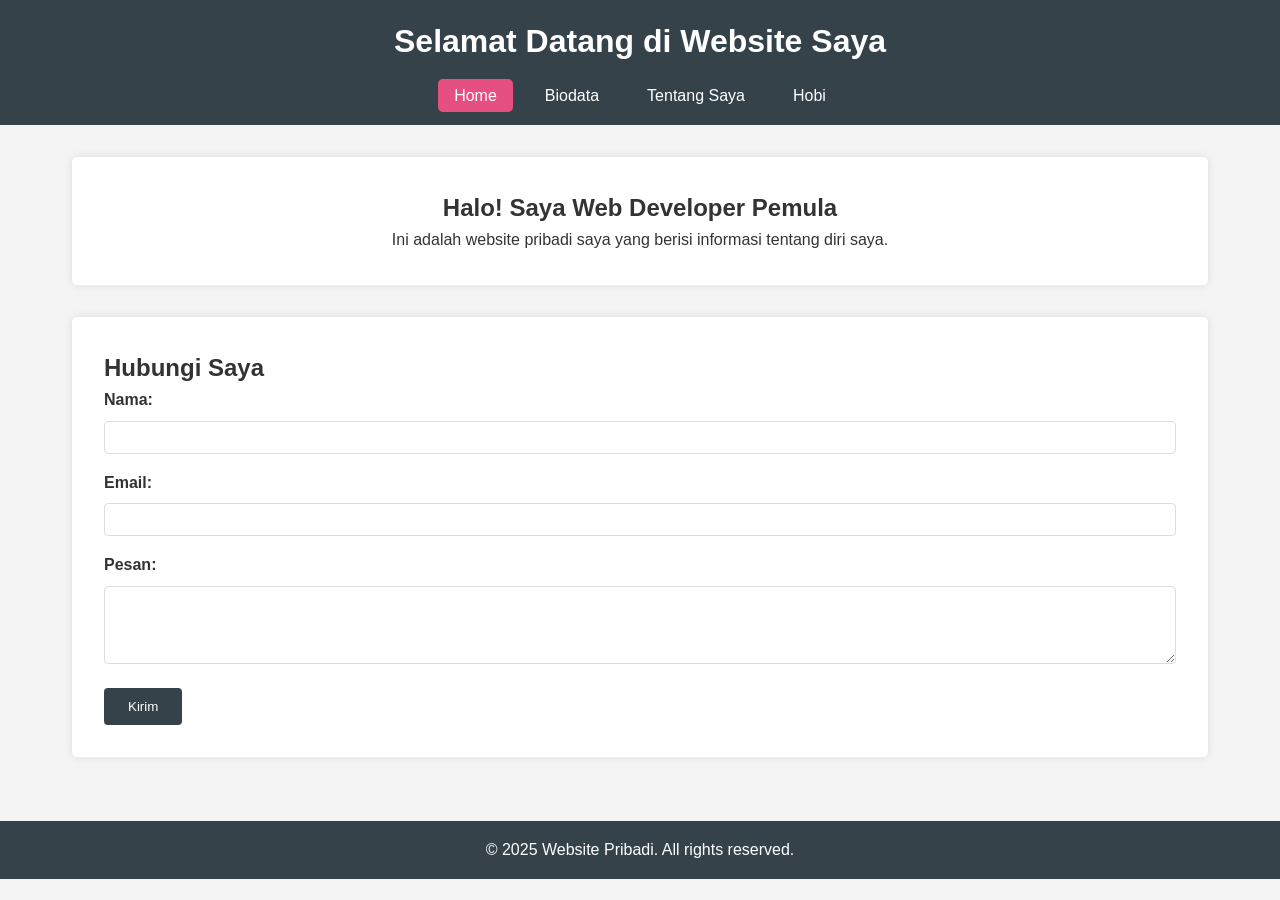
<file: index.html>
<!DOCTYPE html>
<html lang="id">
<head>
    <meta charset="UTF-8">
    <meta name="viewport" content="width=device-width, initial-scale=1.0">
    <title>Halaman Utama</title>
    <!-- CSS Global -->
    <link rel="stylesheet" href="style.css">
    <!-- CSS Khusus Halaman -->
    <link rel="stylesheet" href="home.css">
</head>
<body>
    <header>
        <h1>Selamat Datang di Website Saya</h1>
        <nav>
            <ul>
                <li><a href="index.html" class="active">Home</a></li>
                <li><a href="biodata.html">Biodata</a></li>
                <li><a href="tentang.html">Tentang Saya</a></li>
                <li><a href="hobby.html">Hobi</a></li>
            </ul>
        </nav>
    </header>

    <main>
        <section class="hero">
            <h2>Halo! Saya Web Developer Pemula</h2>
            <p>Ini adalah website pribadi saya yang berisi informasi tentang diri saya.</p>
        </section>

        <section class="contact-form">
            <h2>Hubungi Saya</h2>
            <form action="#" method="post">
                <div class="form-group">
                    <label for="name">Nama:</label>
                    <input type="text" id="name" name="name" required>
                </div>
                <div class="form-group">
                    <label for="email">Email:</label>
                    <input type="email" id="email" name="email" required>
                </div>
                <div class="form-group">
                    <label for="message">Pesan:</label>
                    <textarea id="message" name="message" rows="4" required></textarea>
                </div>
                <button type="submit">Kirim</button>
            </form>
        </section>
    </main>

    <footer>
        <p>&copy; 2025 Website Pribadi. All rights reserved.</p>
    </footer>
</body>
</html>
</file>
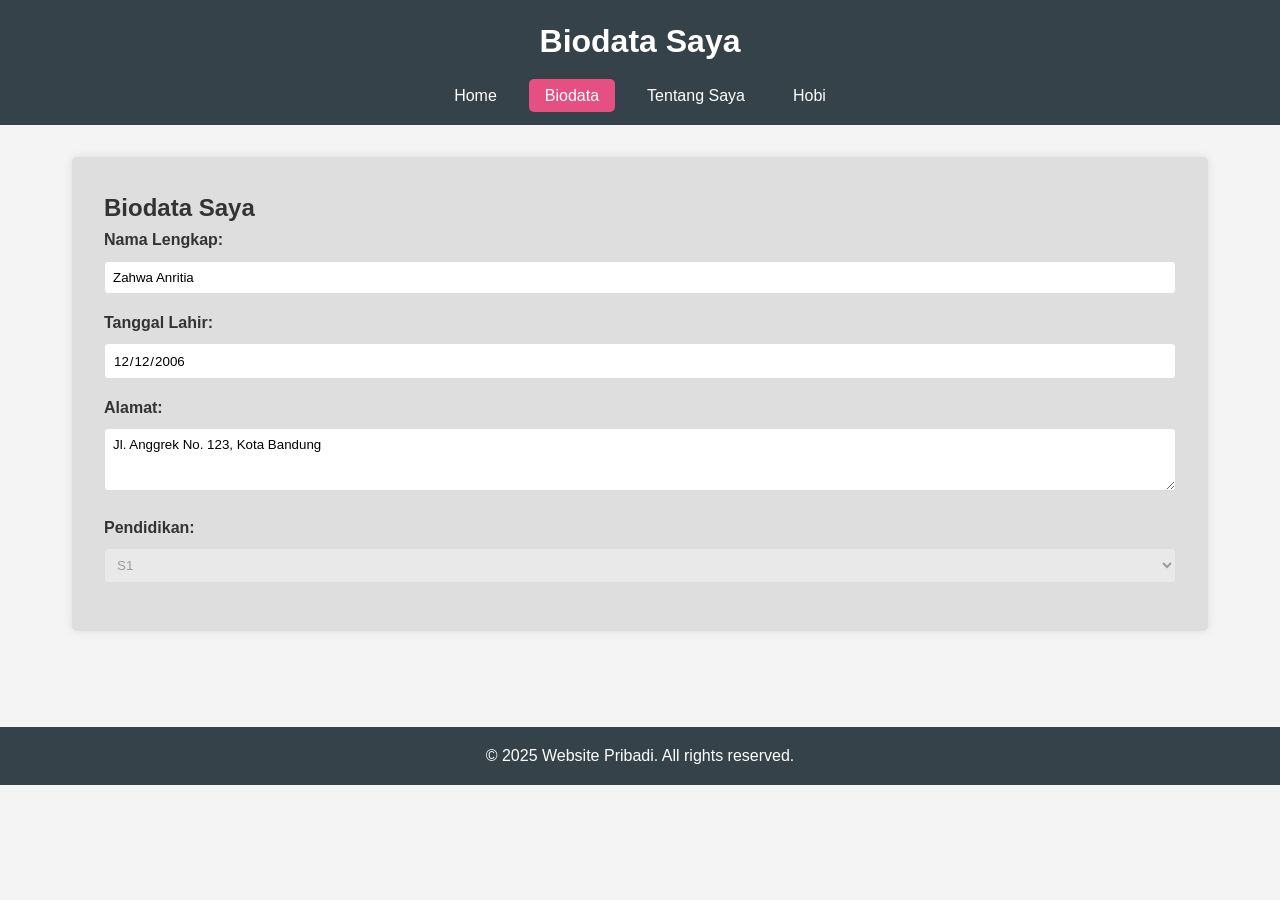
<file: biodata.html>
<!DOCTYPE html>
<html lang="id">
<head>
    <meta charset="UTF-8">
    <meta name="viewport" content="width=device-width, initial-scale=1.0">
    <title>Biodata Saya</title>
    <!-- CSS Global -->
    <link rel="stylesheet" href="style.css">
    <!-- CSS Khusus Halaman -->
    <link rel="stylesheet" href="biodata.css">
</head>
<body>
    <header>
        <h1>Biodata Saya</h1>
        <nav>
            <ul>
                <li><a href="index.html">Home</a></li>
                <li><a href="biodata.html" class="active">Biodata</a></li>
                <li><a href="tentang.html">Tentang Saya</a></li>
                <li><a href="hobby.html">Hobi</a></li>
            </ul>
        </nav>
    </header>

    <main>
        <section class="biodata-form">
            <h2>Biodata Saya</h2>
            <form>
                <div class="form-group">
                    <label for="fullname">Nama Lengkap:</label>
                    <input type="text" id="fullname" name="fullname" value="Zahwa Anritia" readonly>
                </div>
                <div class="form-group">
                    <label for="birthdate">Tanggal Lahir:</label>
                    <input type="date" id="birthdate" name="birthdate" value="2006-12-12" readonly>
                </div>
                <div class="form-group">
                    <label for="address">Alamat:</label>
                    <textarea id="address" name="address" rows="3" readonly>Jl. Anggrek No. 123, Kota Bandung</textarea>
                </div>
                <div class="form-group">
                    <label for="education">Pendidikan:</label>
                    <select id="education" name="education" disabled>
                        <option value="sma">SMA</option>
                        <option value="diploma">Diploma</option>
                        <option value="s1" selected>S1</option>
                        <option value="s2">S2</option>
                    </select>
                </div>
            </form>
        </section>

    </main>

    <footer>
        <p>&copy; 2025 Website Pribadi. All rights reserved.</p>
    </footer>
</body>
</html>
</file>
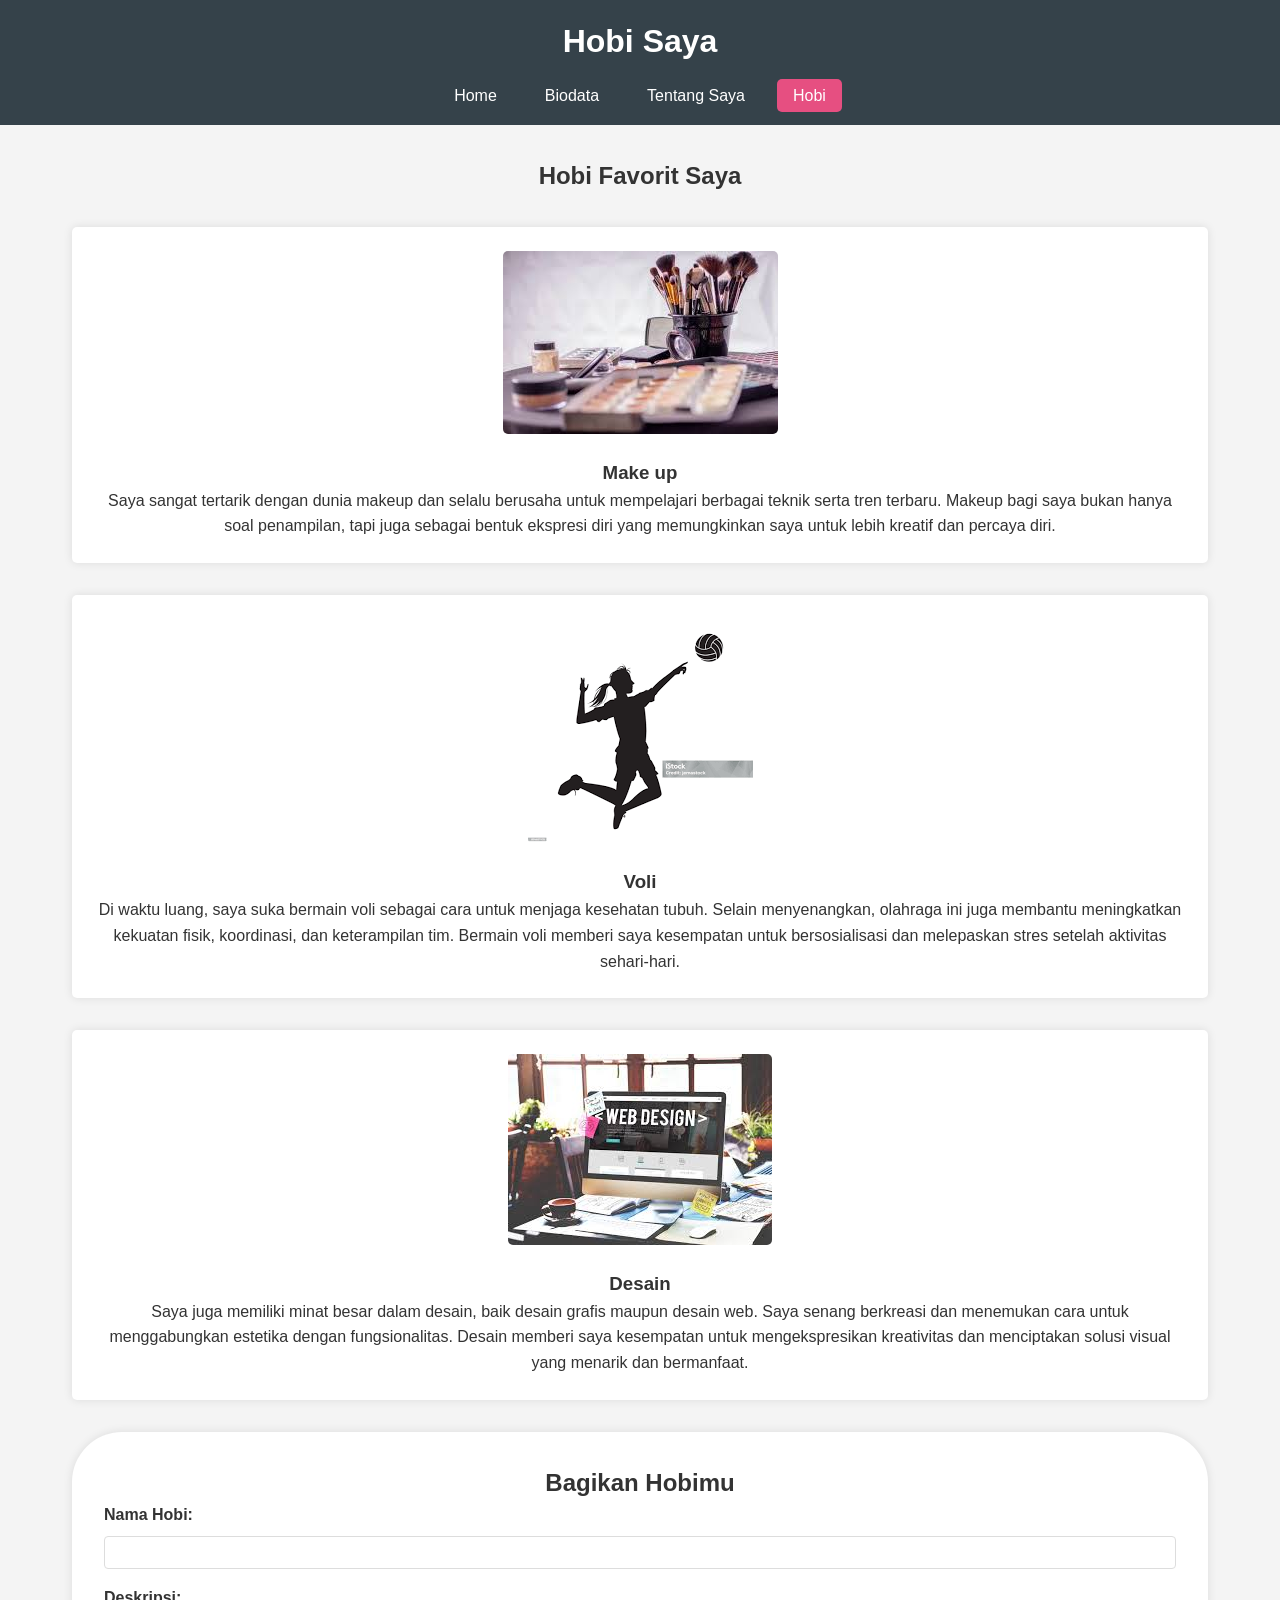
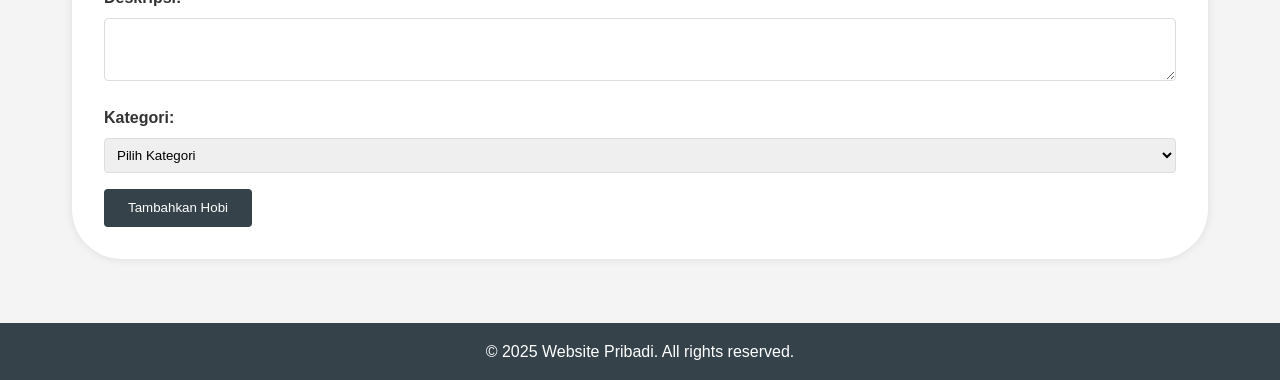
<file: hobby.html>
<!DOCTYPE html>
<html lang="id">
<head>
    <meta charset="UTF-8">
    <meta name="viewport" content="width=device-width, initial-scale=1.0">
    <title>Hobi Saya</title>
    <!-- CSS Global -->
    <link rel="stylesheet" href="style.css">
    <!-- CSS Khusus Halaman -->
    <link rel="stylesheet" href="hobby.css">
</head>
<body>
    <header>
        <h1>Hobi Saya</h1>
        <nav>
            <ul>
                <li><a href="index.html">Home</a></li>
                <li><a href="biodata.html">Biodata</a></li>
                <li><a href="tentang.html">Tentang Saya</a></li>
                <li><a href="hobby.html" class="active">Hobi</a></li>
            </ul>
        </nav>
    </header>

    <main>
        <section class="hobbies">
            <h2>Hobi Favorit Saya</h2>
            
            <div class="hobby-card">
                <img src="assets/makeup.jpg" alt="Make up">
                <h3>Make up</h3>
                <p>Saya sangat tertarik dengan dunia makeup dan selalu berusaha untuk mempelajari berbagai teknik serta tren terbaru. Makeup bagi saya bukan hanya soal penampilan, tapi juga sebagai bentuk ekspresi diri yang memungkinkan saya untuk lebih kreatif dan percaya diri.</p>
            </div>
            
            <div class="hobby-card">
                <img src="assets/voli.png" alt="Voli">
                <h3>Voli</h3>
                <p>Di waktu luang, saya suka bermain voli sebagai cara untuk menjaga kesehatan tubuh. Selain menyenangkan, olahraga ini juga membantu meningkatkan kekuatan fisik, koordinasi, dan keterampilan tim. Bermain voli memberi saya kesempatan untuk bersosialisasi dan melepaskan stres setelah aktivitas sehari-hari.</p>
            </div>

            <div class="hobby-card">
                <img src="assets/desain.jpg" alt="Desain">
                <h3>Desain</h3>
                <p>Saya juga memiliki minat besar dalam desain, baik desain grafis maupun desain web. Saya senang berkreasi dan menemukan cara untuk menggabungkan estetika dengan fungsionalitas. Desain memberi saya kesempatan untuk mengekspresikan kreativitas dan menciptakan solusi visual yang menarik dan bermanfaat.</p>

            </div>

        </section>

        <section class="hobby-form">
            <h2>Bagikan Hobimu</h2>
            <form>
                <div class="form-group">
                    <label for="hobby-name">Nama Hobi:</label>
                    <input type="text" id="hobby-name" name="hobby-name" required>
                </div>
                <div class="form-group">
                    <label for="hobby-desc">Deskripsi:</label>
                    <textarea id="hobby-desc" name="hobby-desc" rows="3" required></textarea>
                </div>
                <div class="form-group">
                    <label for="hobby-category">Kategori:</label>
                    <select id="hobby-category" name="hobby-category" required>
                        <option value="">Pilih Kategori</option>
                        <option value="olahraga">Olahraga</option>
                        <option value="seni">Seni</option>
                        <option value="teknologi">Teknologi</option>
                        <option value="lainnya">Lainnya</option>
                    </select>
                </div>
                <button type="submit">Tambahkan Hobi</button>
            </form>
        </section>
    </main>

    <footer>
        <p>&copy; 2025 Website Pribadi. All rights reserved.</p>
    </footer>
</body>
</html>
</file>
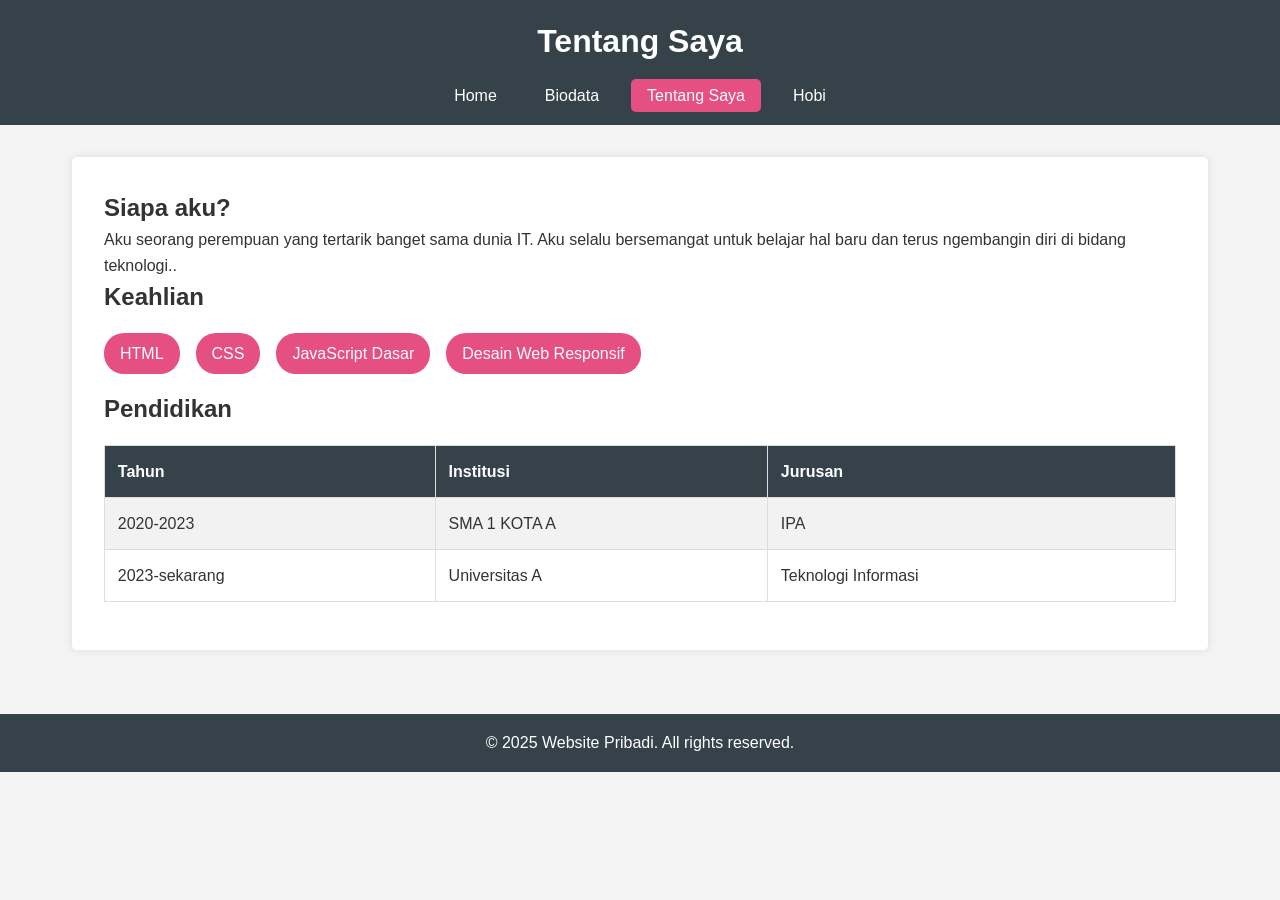
<file: tentang.html>
<!DOCTYPE html>
<html lang="id">
<head>
    <meta charset="UTF-8">
    <meta name="viewport" content="width=device-width, initial-scale=1.0">
    <title>Tentang Saya</title>
    <!-- CSS Global -->
    <link rel="stylesheet" href="style.css">
    <!-- CSS Khusus Halaman -->
    <link rel="stylesheet" href="tentang.css">
</head>
<body>
    <header>
        <h1>Tentang Saya</h1>
        <nav>
            <ul>
                <li><a href="index.html">Home</a></li>
                <li><a href="biodata.html">Biodata</a></li>
                <li><a href="tentang.html" class="active">Tentang Saya</a></li>
                <li><a href="hobby.html">Hobi</a></li>
            </ul>
        </nav>
    </header>

    <main>
        <article class="about-me">
            <h2>Siapa aku?</h2>
            <p>Aku seorang perempuan yang tertarik banget sama dunia IT. Aku selalu bersemangat untuk belajar hal baru dan terus ngembangin diri di bidang teknologi..</p>
            
            <h2>Keahlian</h2>
            <ul class="skills">
                <li>HTML</li>
                <li>CSS</li>
                <li>JavaScript Dasar</li>
                <li>Desain Web Responsif</li>
            </ul>
            
            <h2>Pendidikan</h2>
            <table class="education-table">
                <tr>
                    <th>Tahun</th>
                    <th>Institusi</th>
                    <th>Jurusan</th>
                </tr>
                <tr>
                    <td>2020-2023</td>
                    <td>SMA 1 KOTA A</td>
                    <td>IPA</td>
                </tr>
                <tr>
                    <td>2023-sekarang</td>
                    <td>Universitas A</td>
                    <td>Teknologi Informasi</td>
                </tr>
            </table>
        </article>
    </main>

    <footer>
        <p>&copy; 2025 Website Pribadi. All rights reserved.</p>
    </footer>
</body>
</html>
</file>
<file: style.css>
/* Global Styles */
* {
    margin: 0;
    padding: 0;
    box-sizing: border-box;
    font-family: 'Arial', sans-serif;
}

body {
    line-height: 1.6;
    color: #333;
    background-color: #f4f4f4;
}

header {
    background: #35424a;
    color: #ffffff;
    padding: 1rem 0;
    text-align: center;
}

header h1 {
    margin-bottom: 1rem;
}

nav ul {
    list-style: none;
    display: flex;
    justify-content: center;
}

nav ul li a {
    color: #fff;
    text-decoration: none;
    padding: 0.5rem 1rem;
    margin: 0 0.5rem;
    border-radius: 5px;
    transition: background 0.3s ease;
}

nav ul li a:hover {
    background: #e64f81;
}

nav ul li a.active {
    background: #e64f81;
}

main {
    padding: 2rem;
    max-width: 1200px;
    margin: 0 auto;
}

footer {
    background: #35424a;
    color: #fff;
    text-align: center;
    padding: 1rem 0;
    margin-top: 2rem;
}

/* Form Styles */
.form-group {
    margin-bottom: 1rem;
}

.form-group label {
    display: block;
    margin-bottom: 0.5rem;
    font-weight: bold;
}

.form-group input,
.form-group textarea,
.form-group select {
    width: 100%;
    padding: 0.5rem;
    border: 1px solid #ddd;
    border-radius: 4px;
}

button {
    background: #35424a;
    color: #fff;
    border: none;
    padding: 0.7rem 1.5rem;
    cursor: pointer;
    border-radius: 4px;
    transition: background 0.3s ease;
}

button:hover {
    background: #e64f81;
}

/* Responsive Design */
@media (max-width: 768px) {
    nav ul {
        flex-direction: column;
        align-items: center;
    }
    
    nav ul li {
        margin: 0.5rem 0;
    }
}
</file>
<file: home.css>
/* Home Page Styles */
.hero {
    text-align: center;
    padding: 2rem;
    margin-bottom: 2rem;
    background: #fff;
    border-radius: 5px;
    box-shadow: 0 0 10px rgba(0,0,0,0.1);
}

.contact-form {
    background: #fff;
    padding: 2rem;
    border-radius: 5px;
    box-shadow: 0 0 10px rgba(0,0,0,0.1);
}

/* Custom styles for home page */
.home-features {
    display: flex;
    justify-content: space-around;
    margin: 2rem 0;
}

.feature-box {
    background: #fff;
    padding: 1.5rem;
    border-radius: 5px;
    box-shadow: 0 0 5px rgba(0,0,0,0.1);
    text-align: center;
    width: 30%;
}

@media (max-width: 768px) {
    .home-features {
        flex-direction: column;
    }
    
    .feature-box {
        width: 100%;
        margin-bottom: 1rem;
    }
}
</file>
<file: biodata.css>
/* Biodata Page Styles */
.biodata-form {
    background: #dedede;
    padding: 2rem;
    border-radius: 5px;
    box-shadow: 0 0 10px rgba(0,0,0,0.1);
    margin-bottom: 2rem;
}


/* Custom styles for biodata page */
.biodata-section {
    display: flex;
    gap: 2rem;
}

@media (max-width: 768px) {
    .biodata-section {
        flex-direction: column;
    }
}
</file>
<file: hobby.css>
/* Hobbies Page Styles */
.hobbies {
    display: grid;
    gap: 2rem;
    margin-bottom: 2rem;
}

.hobby-card {
    background: #fff;
    padding: 1.5rem;
    border-radius: 5px;
    box-shadow: 0 0 10px rgba(0,0,0,0.1);
    text-align: center;
    transition: transform 0.3s ease;
}
h2 {
    text-align: center;
}
.hobby-card:hover {
    transform: translateY(-5px);
}

.hobby-card img {
    margin-bottom: 1rem;
    max-width: 100%;
    height: auto;
    border-radius: 5px;
}

.hobby-form {
    background: #fff;
    padding: 2rem;
    border-radius: 50px;
    box-shadow: 0 0 10px rgba(0,0,0,0.1);
}

/* Custom styles for hobby page */
.hobby-rating {
    display: flex;
    justify-content: center;
    margin: 1rem 0;
}

.hobby-rating span {
    color: #de1414;
    font-size: 1.5rem;
}

@media (max-width: 768px) {
    .hobbies {
        grid-template-columns: 1fr;
    }
}
</file>
<file: tentang.css>
/* About Page Styles */
.about-me {
    background: #fff;
    padding: 2rem;
    border-radius: 5px;
    box-shadow: 0 0 10px rgba(0,0,0,0.1);
}

.skills {
    display: flex;
    flex-wrap: wrap;
    gap: 1rem;
    margin: 1rem 0;
}

.skills li {
    background: #e64f81;
    color: #fff;
    padding: 0.5rem 1rem;
    border-radius: 20px;
    list-style: none;
}

.education-table {
    width: 100%;
    border-collapse: collapse;
    margin: 1rem 0;
}

.education-table th, .education-table td {
    border: 1px solid #ddd;
    padding: 0.8rem;
    text-align: left;
}

.education-table th {
    background: #35424a;
    color: #fff;
}

.education-table tr:nth-child(even) {
    background: #f2f2f2;
}

/* Custom styles for about page */
.timeline {
    position: relative;
    max-width: 1200px;
    margin: 2rem auto;
}

.timeline-item {
    padding: 10px 40px;
    position: relative;
    background-color: #fff;
    border-radius: 5px;
    margin-bottom: 1rem;
    box-shadow: 0 0 5px rgba(0,0,0,0.1);
}
</file>
